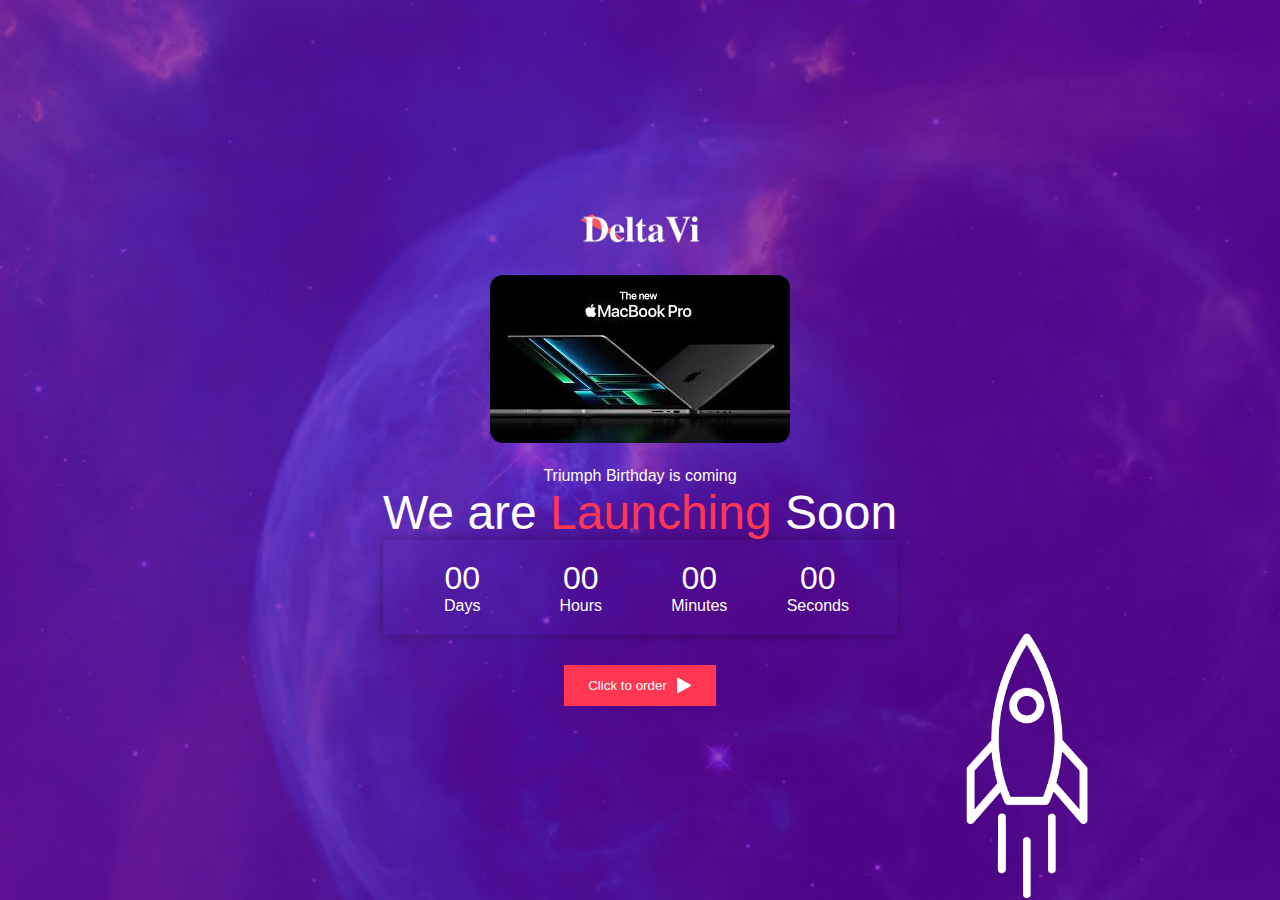
<file: index.html>
<!DOCTYPE html>
<html lang="en">
<head>
    <meta charset="UTF-8">
    <meta name="viewport" content="width=device-width, initial-scale=1.0">
    <link rel="stylesheet" href="style.css" type="text/css">
    <title>It's triumph's Birthday </title>
</head>
<body>

    
    
    
    <div class="contianer">
        <img src="images/logo.png" class="logo">
        
        <div class="content">
            
            <img src="images.jpg" class="macbook">
            <p>Triumph Birthday is coming</p>
            <h1> We are <span>Launching</span>  Soon</h1>
            <div class="launch-time">
                <div class="my">
                    <p id="days">00</p>
                    <span>Days</span>
                </div>
                <div>
                    <p id="hours">00</p>
                    <span>Hours</span>
                </div>
                <div>
                    <p id="minutes">00</p>
                    <span>Minutes</span>
                </div>
                <div>
                    <p id="seconds">00</p>
                    <span>Seconds</span>
                </div>
            </div>
            <button type="button"> Click to order  <img src="images/triangle.png"></button>
        </div>
      <img src="images/rocket.png" class="rocket">
     </div>
    <script>
        var  countDownDate = new Date("Dec 11, 2024 00:00:00").getTime();
        var x = setInterval(function(){
            var now = new Date().getTime();
            var distance = countDownDate - now;

            var days = Math.floor(distance / (1000 * 60 * 60 * 24));
            var hours = Math.floor((distance % (1000 * 60 * 60 * 24)) / (1000 * 60 * 60));
            var minutes = Math.floor((distance % (1000 * 60 * 60)) / (1000 * 60));
            var seconds = Math.floor((distance % (1000 * 60)) / 1000);

         document.getElementById("days").innerHTML = days;
         document.getElementById("hours").innerHTML = hours;
         document.getElementById("minutes").innerHTML = minutes;
         document.getElementById("seconds").innerHTML = seconds;


        },1000)
    </script>


</body>
</html>
</file>
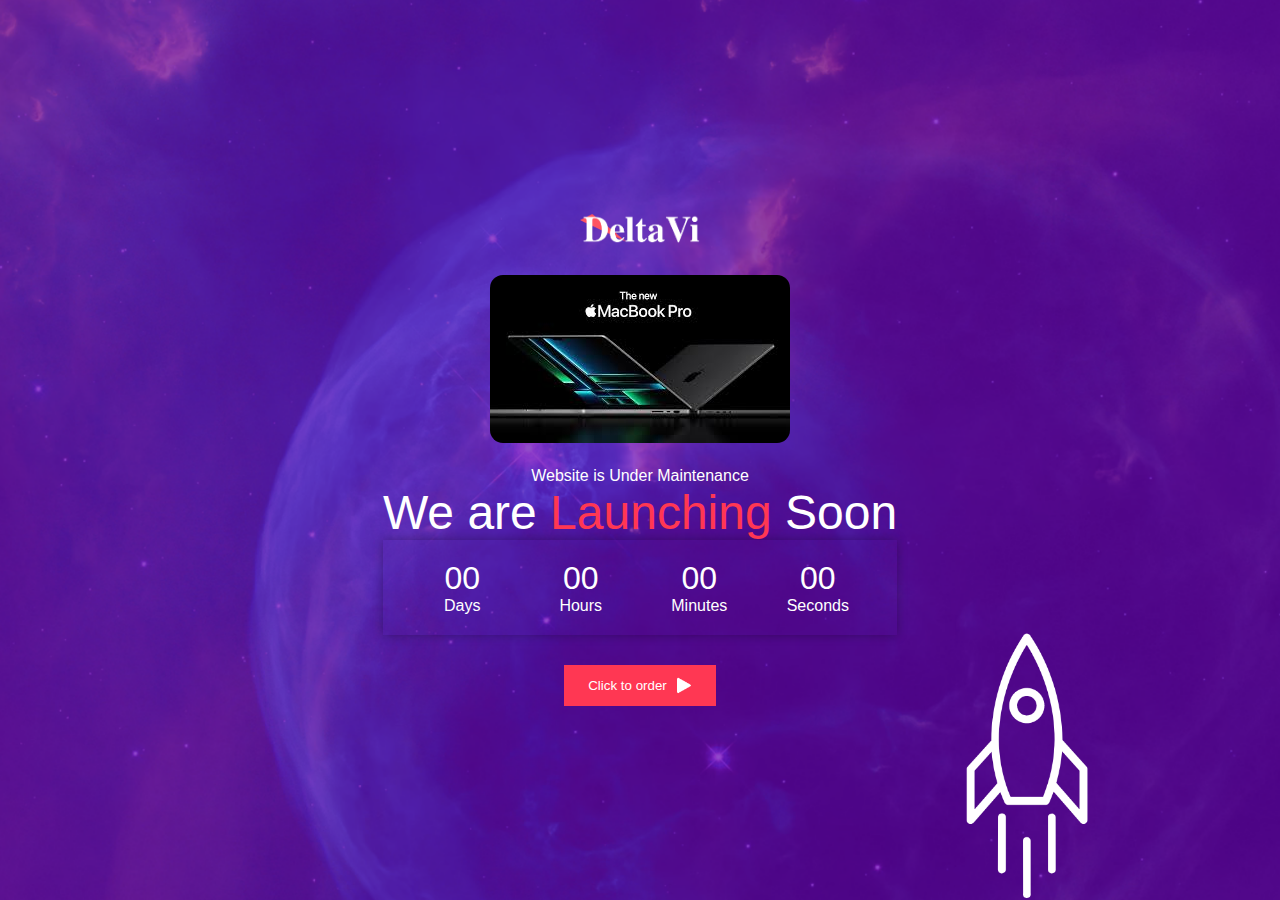
<file: login.html>
<!DOCTYPE html>
<html lang="en">
<head>
    <meta charset="UTF-8">
    <meta name="viewport" content="width=device-width, initial-scale=1.0">
    <link rel="stylesheet" href="style.css" type="text/css">
    <title>Login to </title>
</head>
<body>

    
    
    
    <div class="contianer">
        <img src="images/logo.png" class="logo">
        
        <div class="content">
            
            <img src="images.jpg" class="macbook">
            <p>Website is Under Maintenance</p>
            <h1> We are <span>Launching</span>  Soon</h1>
            <div class="launch-time">
                <div class="my">
                    <p id="days">00</p>
                    <span>Days</span>
                </div>
                <div>
                    <p id="hours">00</p>
                    <span>Hours</span>
                </div>
                <div>
                    <p id="minutes">00</p>
                    <span>Minutes</span>
                </div>
                <div>
                    <p id="seconds">00</p>
                    <span>Seconds</span>
                </div>
            </div>
            <button type="button"> Click to order  <img src="images/triangle.png"></button>
        </div>
      <img src="images/rocket.png" class="rocket">
     </div>
    <script>
        var  countDownDate = new Date("Mar 16, 2024 00:00:00").getTime();
        var x = setInterval(function(){
            var now = new Date().getTime();
            var distance = countDownDate - now;

            var days = Math.floor(distance / (1000 * 60 * 60 * 24));
            var hours = Math.floor((distance % (1000 * 60 * 60 * 24)) / (1000 * 60 * 60));
            var minutes = Math.floor((distance % (1000 * 60 * 60)) / (1000 * 60));
            var seconds = Math.floor((distance % (1000 * 60)) / 1000);

         document.getElementById("days").innerHTML = days;
         document.getElementById("hours").innerHTML = hours;
         document.getElementById("minutes").innerHTML = minutes;
         document.getElementById("seconds").innerHTML = seconds;


        },1000)
    </script>


</body>
</html>
</file>
<file: style.css>
* {
    margin: 0;
    padding: 0;
    font-family: 'Poppins', sans-serif;
    box-sizing: border-box;
}

body{
    width: 100vw;
    height: 100vh;
    background-image: url('images/background.png'); /* Update background image */
    background-position: center;
    background-size: cover;
    display: flex;
    align-items: center;
    justify-content: center;
    text-align: center;
    padding: 0 20px; /* Adjust padding */
    position: relative;
}

.logo {
    width: 120px;
    padding: 20px 0;
    cursor: pointer;
}

.content {
    color: #fff;
}

.content h1 {
    font-size: 3rem; /* Adjust font size */
    font-weight: 500;
}

.content h1 span {
    color: #ff3753;
}

.content button {
    background-color: #ff3753; /* Add background color */
    border: none;
    outline: none;
    padding: 12px 24px; /* Adjust padding */
    color: #fff;
    display: inline-flex;
    align-items: center;
    margin-top: 30px;
    cursor: pointer;
    transition: background-color 0.3s ease; /* Add transition */
}

.content button:hover {
    background-color: #d8314a; /* Add hover color */
}

.content button img {
    width: 15px;
    margin-left: 10px;
}

.launch-time {
    display: flex;
    justify-content: center;
    box-shadow: 0 0 10px rgba(0, 0, 0, 0.3); /* Add box shadow */
    padding: 20px; /* Add padding */
}

.launch-time div {
    flex-basis: 100px;
    margin: 0 10px; /* Adjust margin */
}

.launch-time div p {
    font-size: 2rem; /* Adjust font size */
}

.rocket {
    width: 250px;
    position: absolute;
    /* Adjust position */
    right: 10%;
    bottom: 0;
    animation: rocket 4s linear infinite;
}

@keyframes rocket {
    0%{
        bottom: 0; /* Update animation start position */
        opacity: 0;
    }
    100% {
        bottom: 105%; /* Update animation end position */
        opacity: 1;
    }
}

.macbook {
    margin-bottom: 20px;
    border-radius: 13px;
}
</file>
